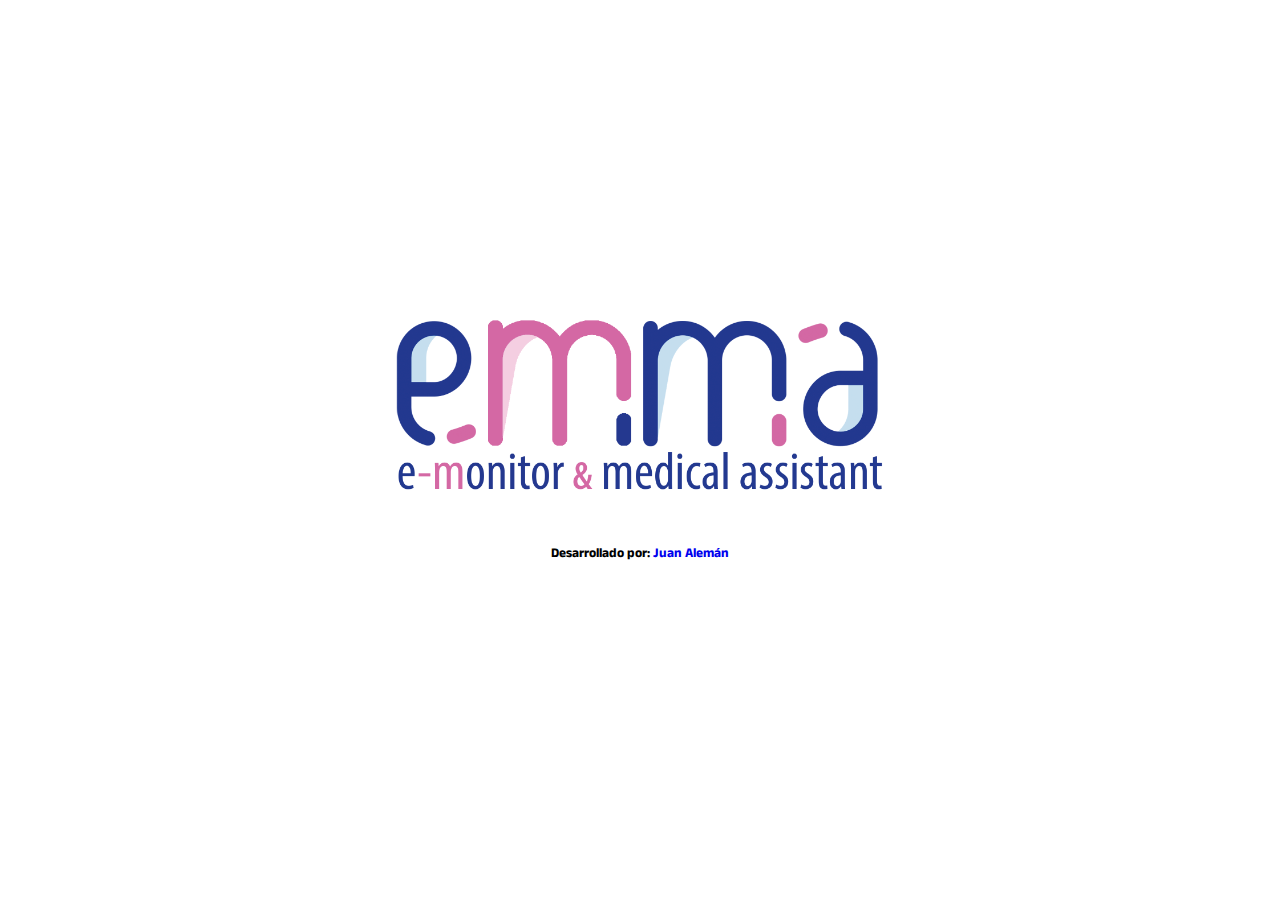
<file: index.html>
<!DOCTYPE html>
<html lang="en">
<head>
    <meta charset="UTF-8">
    <meta http-equiv="X-UA-Compatible" content="IE=edge">
    <meta name="viewport" content="width=device-width, initial-scale=1.0">
    <link rel="stylesheet" href="style.css">
    <title>EMMA</title>
</head>
<body class="index">
    <a href="./pacientes.html">
        <img src="./assets/img/logo-cut.png" alt="EMMA-Logo" class="imagenPrincipal">  
    </a>
    <footer class="footer2">
        <h5>Desarrollado por: <a href="https://linktr.ee/alemango" target="_blank">Juan Alemán</a></h5>
    </footer>
</body>
</html>
</file>
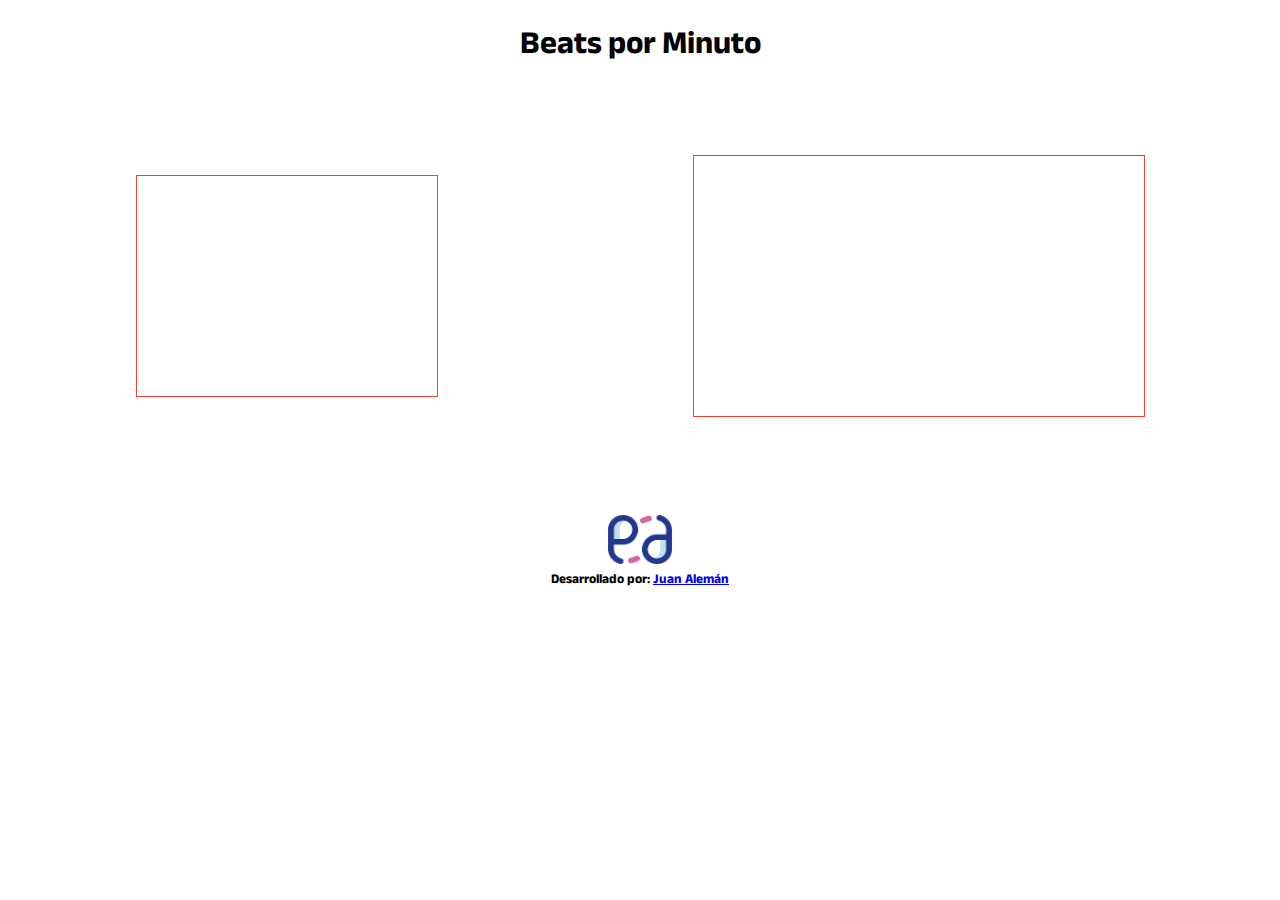
<file: BPM.html>
<!DOCTYPE html>
<html lang="en">
<head>
    <meta charset="UTF-8">
    <meta http-equiv="X-UA-Compatible" content="IE=edge">
    <meta name="viewport" content="width=device-width, initial-scale=1.0">
    <link rel="stylesheet" href="styleInd.css">
    <title>BPM</title>
</head>
<body>
    <h1 class="titulo">Beats por Minuto</h1>
    <div class="contenedor">
        <div class="grafica">
            <iframe width="300" height="220" style="border: 1px solid #f44336;" src="https://thingspeak.com/channels/1648132/widgets/426291"></iframe>
        </div>
        <div class="grafica">
            <iframe width="450" height="260" style="border: 1px solid #f44336;" src="https://thingspeak.com/channels/1648132/charts/1?bgcolor=%23ffffff&color=%23d62020&dynamic=true&results=20&title=BPM&type=line"></iframe>
        </div>
    </div>    
    <footer class="footer">
        <a href="./index.html"><img src="./assets/img/logoapp.png" alt="EMMA" class="marca"></a>
        <h5>Desarrollado por: <a href="https://linktr.ee/alemango" target="_blank">Juan Alemán</a></h5>
    </footer>
</body>
</html>
</file>
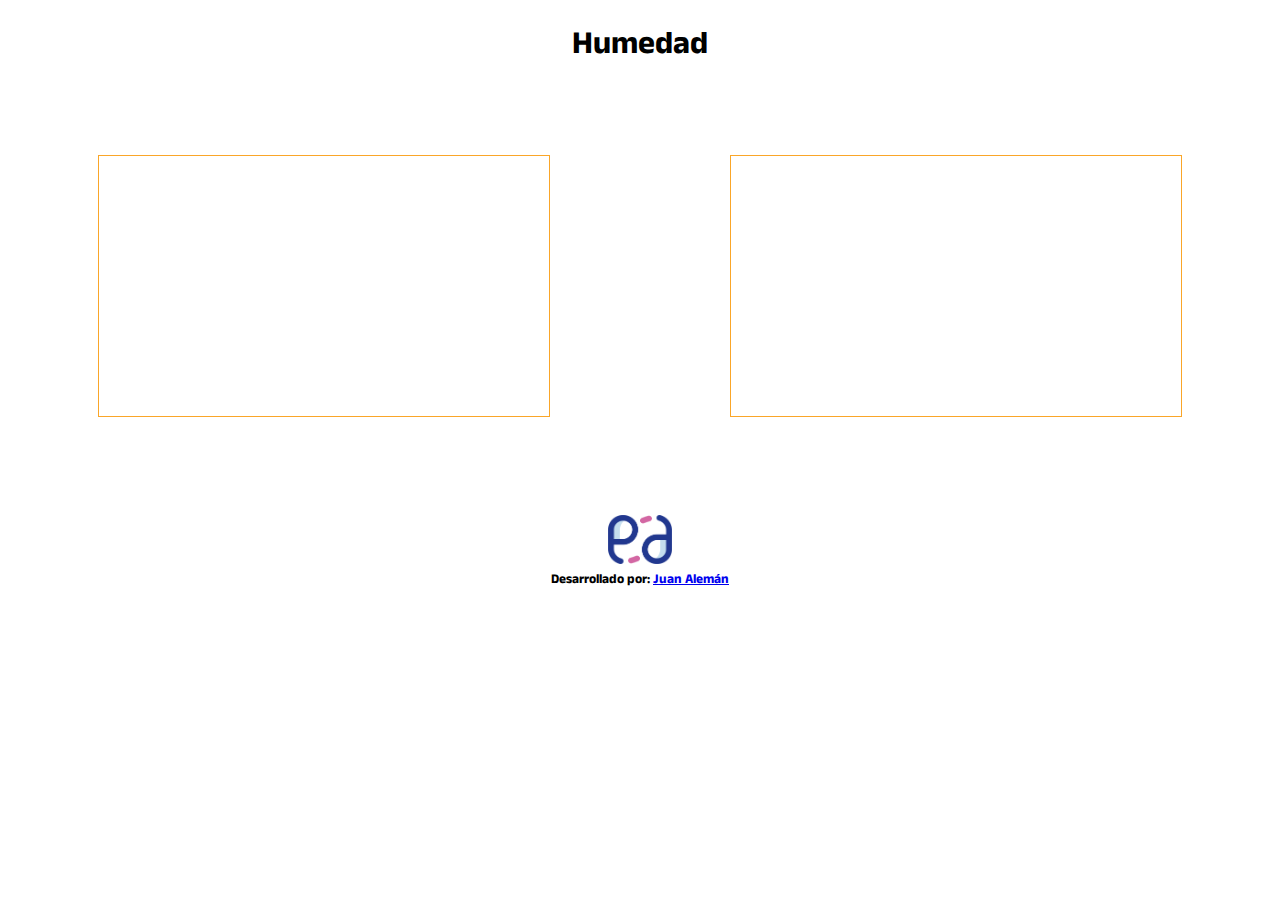
<file: Humedad.html>
<!DOCTYPE html>
<html lang="en">
<head>
    <meta charset="UTF-8">
    <meta http-equiv="X-UA-Compatible" content="IE=edge">
    <meta name="viewport" content="width=device-width, initial-scale=1.0">
    <link rel="stylesheet" href="styleInd.css">
    <title>Humedad</title>
</head>
<body>
    <h1 class="titulo">Humedad</h1>
    <div class="contenedor">
        <div class="grafica">
            <iframe width="450" height="260" style="border: 1px solid #faa629;" src="https://thingspeak.com/channels/1648132/widgets/426318"></iframe>
        </div>
        <div class="grafica">
            <iframe width="450" height="260" style="border: 1px solid #faa629;" src="https://thingspeak.com/channels/1648132/charts/4?bgcolor=%23ffffff&color=%23d62020&dynamic=true&results=20&title=Humedad&type=line"></iframe>
        </div>
    </div>    
    <footer class="footer">
        <a href="./index.html"><img src="./assets/img/logoapp.png" alt="EMMA" class="marca"></a>
        <h5>Desarrollado por: <a href="https://linktr.ee/alemango" target="_blank">Juan Alemán</a></h5>
    </footer>
</body>
</html>
</file>
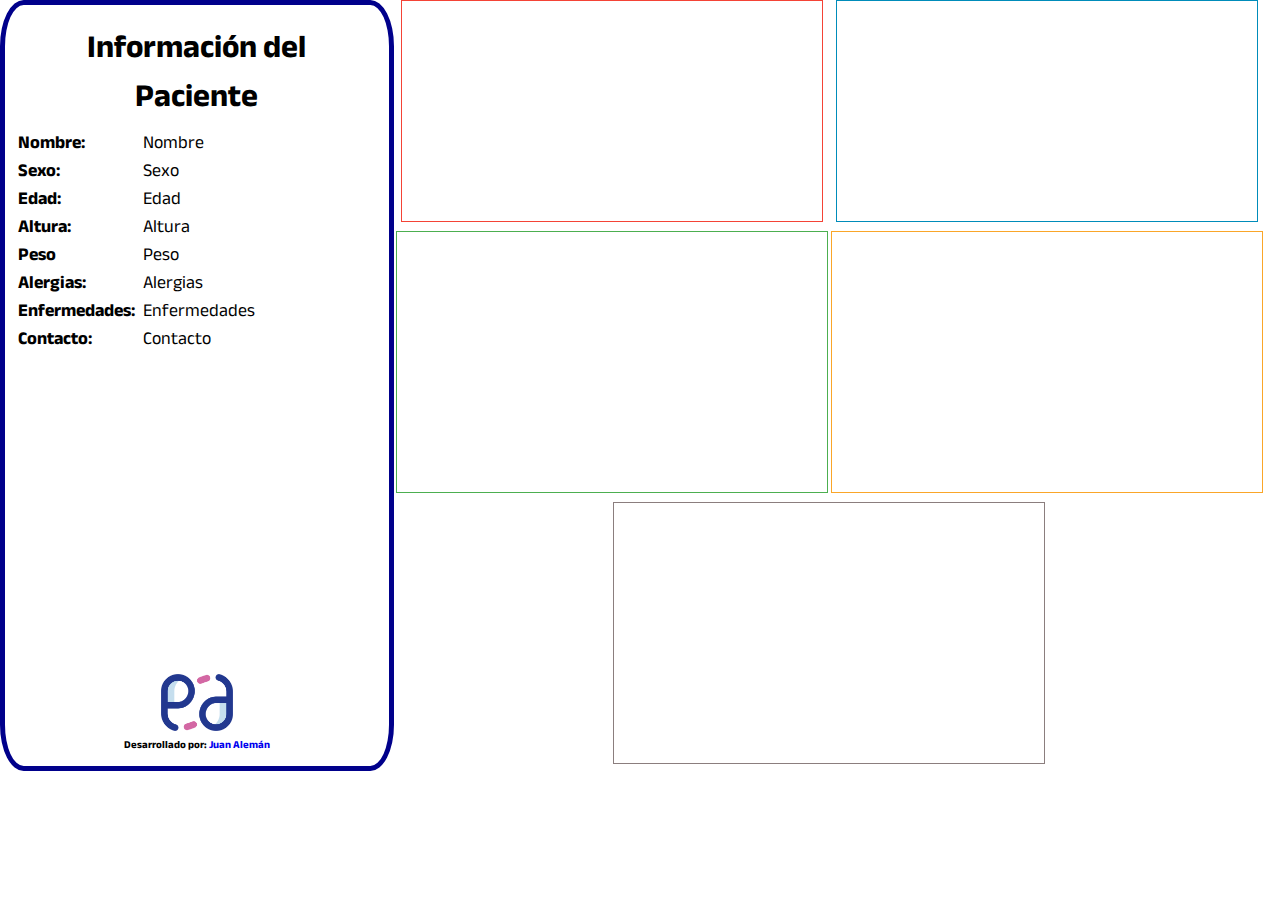
<file: infoPacienteCinco.html>
<!DOCTYPE html>
<html lang="en">
<head>
    <meta charset="UTF-8">
    <meta http-equiv="X-UA-Compatible" content="IE=edge">
    <meta name="viewport" content="width=device-width, initial-scale=1.0">
    <link rel="stylesheet" href="stylePatients.css">
    <title>Paciente</title>
</head>
<body>
    <div class="main">
        <div class="izquierda">
            <h1>Información del Paciente</h1>
            <div class="static">Nombre:</div><div nombre class="dynamic">Nombre</div>
            <div class="static">Sexo:</div><div sexo class="dynamic">Sexo</div>
            <div class="static">Edad:</div><div edad class="dynamic">Edad</div>
            <div class="static">Altura:</div><div altura class="dynamic">Altura</div>
            <div class="static">Peso</div><div peso class="dynamic">Peso</div>
            <div class="static">Alergias:</div><div alergias class="dynamic">Alergias</div>
            <div class="static">Enfermedades:</div><div enfermedades class="dynamic">Enfermedades</div>
            <div class="static">Contacto:</div><div contacto class="dynamic">Contacto</div>
            <div class="foot">
                <a href="./index.html"><img src="./assets/img/logoapp.png" alt="EMMA" class="marca"></a>
                <h5>Desarrollado por: <a href="https://linktr.ee/alemango" target="_blank">Juan Alemán</a></h5>
            </div>
        </div>
        <div class="derecha">
            <div class="numero">
                <iframe width="420" height="220" style="border: 1px solid #f44336; " src="https://thingspeak.com/channels/1648132/widgets/426291"></iframe>
            </div>
            <div class="numero">
                <iframe width="420" height="220" style="border: 1px solid #008CBA;" src="https://thingspeak.com/channels/1648132/widgets/426292"></iframe>
            </div>
            <div class="grafica">
                <iframe width="430" height="260" style="border: 1px solid #4CAF50;" src="https://thingspeak.com/channels/1648132/charts/3?bgcolor=%23ffffff&color=%23d62020&dynamic=true&results=20&title=Temperatura&type=line"></iframe>
            </div>
            <div class="grafica">
                <iframe width="430" height="260" style="border: 1px solid #faa629;" src="https://thingspeak.com/channels/1648132/charts/4?bgcolor=%23ffffff&color=%23d62020&dynamic=true&results=20&title=Humedad&type=line"></iframe>
            </div>
            <div class="grafica">
                <iframe width="430" height="260" style="border: 1px solid #8b7e7e;" src="https://thingspeak.com/channels/1648132/charts/5?bgcolor=%23ffffff&color=%23d62020&dynamic=true&results=20&title=PPM&type=line"></iframe>
            </div>
        </div>
    </div>

    <footer>
        <script src="./scriptPatientCinco.js"></script>
    </footer>
</body>
</html>
</file>
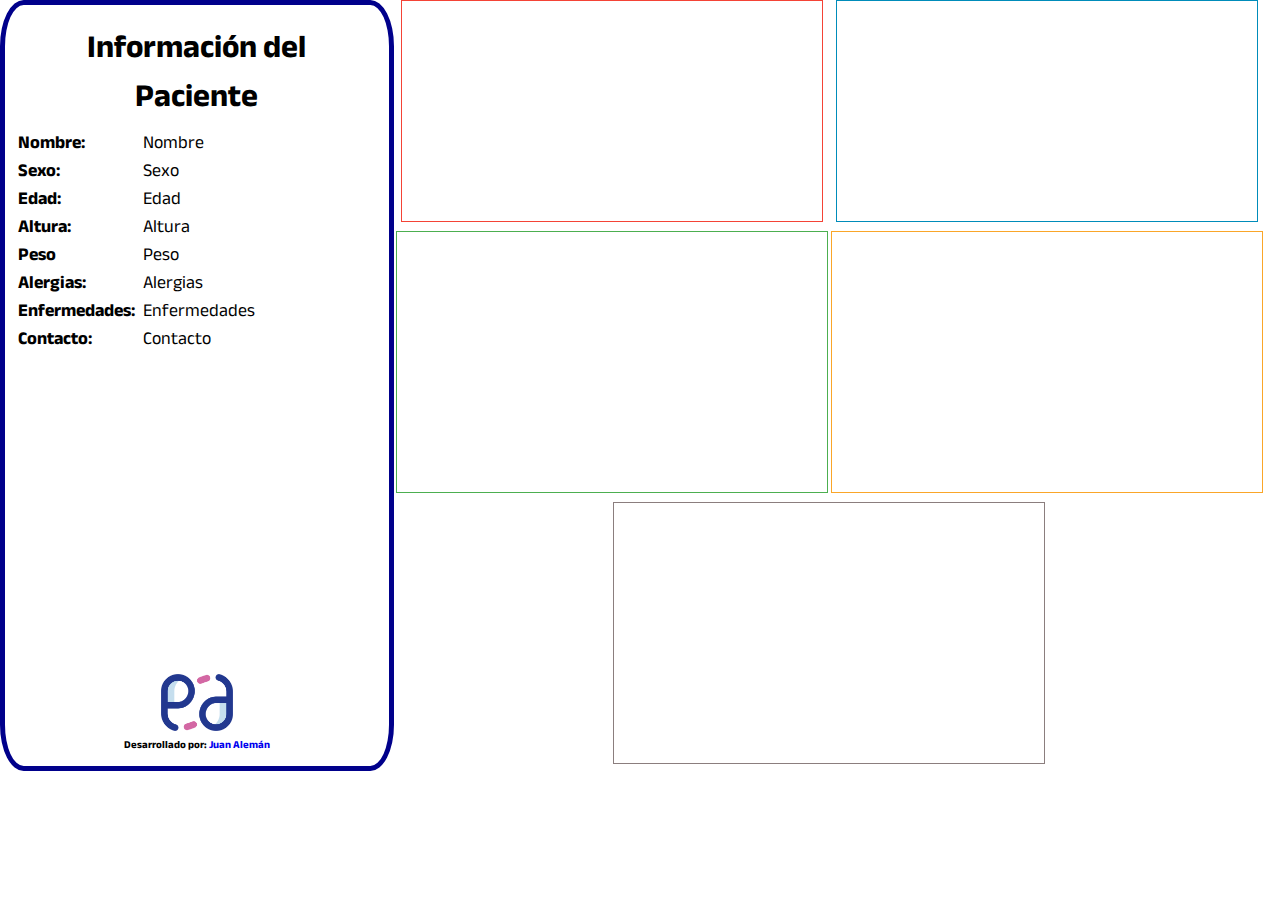
<file: infoPacienteCuatro.html>
<!DOCTYPE html>
<html lang="en">
<head>
    <meta charset="UTF-8">
    <meta http-equiv="X-UA-Compatible" content="IE=edge">
    <meta name="viewport" content="width=device-width, initial-scale=1.0">
    <link rel="stylesheet" href="stylePatients.css">
    <title>Paciente</title>
</head>
<body>
    <div class="main">
        <div class="izquierda">
            <h1>Información del Paciente</h1>
            <div class="static">Nombre:</div><div nombre class="dynamic">Nombre</div>
            <div class="static">Sexo:</div><div sexo class="dynamic">Sexo</div>
            <div class="static">Edad:</div><div edad class="dynamic">Edad</div>
            <div class="static">Altura:</div><div altura class="dynamic">Altura</div>
            <div class="static">Peso</div><div peso class="dynamic">Peso</div>
            <div class="static">Alergias:</div><div alergias class="dynamic">Alergias</div>
            <div class="static">Enfermedades:</div><div enfermedades class="dynamic">Enfermedades</div>
            <div class="static">Contacto:</div><div contacto class="dynamic">Contacto</div>
            <div class="foot">
                <a href="./index.html"><img src="./assets/img/logoapp.png" alt="EMMA" class="marca"></a>
                <h5>Desarrollado por: <a href="https://linktr.ee/alemango" target="_blank">Juan Alemán</a></h5>
            </div>
        </div>
        <div class="derecha">
            <div class="numero">
                <iframe width="420" height="220" style="border: 1px solid #f44336; " src="https://thingspeak.com/channels/1648132/widgets/426291"></iframe>
            </div>
            <div class="numero">
                <iframe width="420" height="220" style="border: 1px solid #008CBA;" src="https://thingspeak.com/channels/1648132/widgets/426292"></iframe>
            </div>
            <div class="grafica">
                <iframe width="430" height="260" style="border: 1px solid #4CAF50;" src="https://thingspeak.com/channels/1648132/charts/3?bgcolor=%23ffffff&color=%23d62020&dynamic=true&results=20&title=Temperatura&type=line"></iframe>
            </div>
            <div class="grafica">
                <iframe width="430" height="260" style="border: 1px solid #faa629;" src="https://thingspeak.com/channels/1648132/charts/4?bgcolor=%23ffffff&color=%23d62020&dynamic=true&results=20&title=Humedad&type=line"></iframe>
            </div>
            <div class="grafica">
                <iframe width="430" height="260" style="border: 1px solid #8b7e7e;" src="https://thingspeak.com/channels/1648132/charts/5?bgcolor=%23ffffff&color=%23d62020&dynamic=true&results=20&title=PPM&type=line"></iframe>
            </div>
        </div>
    </div>

    <footer>
        <script src="./scriptPatientCuatro.js"></script>
    </footer>
</body>
</html>
</file>
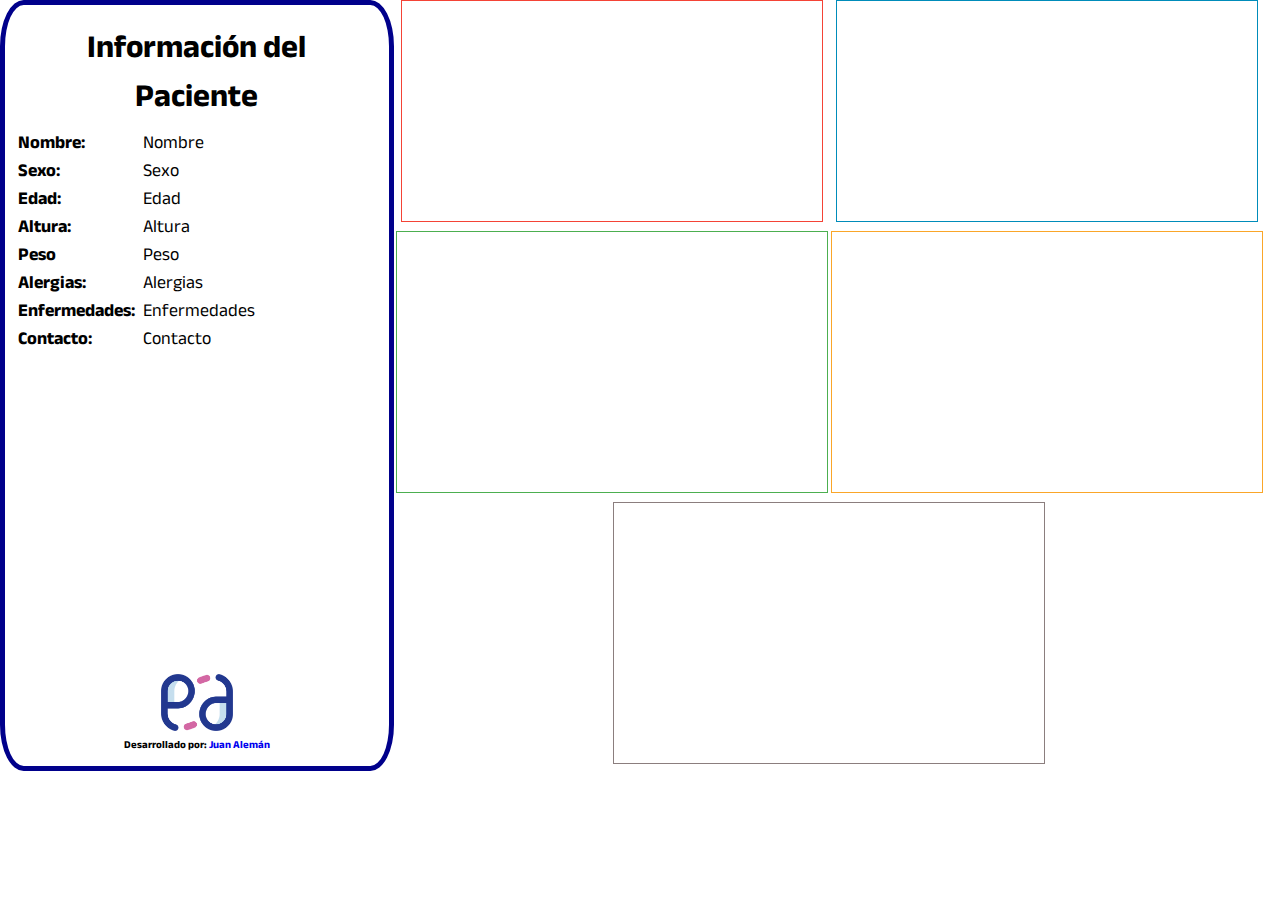
<file: infoPacienteDos.html>
<!DOCTYPE html>
<html lang="en">
<head>
    <meta charset="UTF-8">
    <meta http-equiv="X-UA-Compatible" content="IE=edge">
    <meta name="viewport" content="width=device-width, initial-scale=1.0">
    <link rel="stylesheet" href="stylePatients.css">
    <title>Paciente</title>
</head>
<body>
    <div class="main">
        <div class="izquierda">
            <h1>Información del Paciente</h1>
            <div class="static">Nombre:</div><div nombre class="dynamic">Nombre</div>
            <div class="static">Sexo:</div><div sexo class="dynamic">Sexo</div>
            <div class="static">Edad:</div><div edad class="dynamic">Edad</div>
            <div class="static">Altura:</div><div altura class="dynamic">Altura</div>
            <div class="static">Peso</div><div peso class="dynamic">Peso</div>
            <div class="static">Alergias:</div><div alergias class="dynamic">Alergias</div>
            <div class="static">Enfermedades:</div><div enfermedades class="dynamic">Enfermedades</div>
            <div class="static">Contacto:</div><div contacto class="dynamic">Contacto</div>
            <div class="foot">
                <a href="./index.html"><img src="./assets/img/logoapp.png" alt="EMMA" class="marca"></a>
                <h5>Desarrollado por: <a href="https://linktr.ee/alemango" target="_blank">Juan Alemán</a></h5>
            </div>
        </div>
        <div class="derecha">
            <div class="numero">
                <iframe width="420" height="220" style="border: 1px solid #f44336; " src="https://thingspeak.com/channels/1648132/widgets/426291"></iframe>
            </div>
            <div class="numero">
                <iframe width="420" height="220" style="border: 1px solid #008CBA;" src="https://thingspeak.com/channels/1648132/widgets/426292"></iframe>
            </div>
            <div class="grafica">
                <iframe width="430" height="260" style="border: 1px solid #4CAF50;" src="https://thingspeak.com/channels/1648132/charts/3?bgcolor=%23ffffff&color=%23d62020&dynamic=true&results=20&title=Temperatura&type=line"></iframe>
            </div>
            <div class="grafica">
                <iframe width="430" height="260" style="border: 1px solid #faa629;" src="https://thingspeak.com/channels/1648132/charts/4?bgcolor=%23ffffff&color=%23d62020&dynamic=true&results=20&title=Humedad&type=line"></iframe>
            </div>
            <div class="grafica">
                <iframe width="430" height="260" style="border: 1px solid #8b7e7e;" src="https://thingspeak.com/channels/1648132/charts/5?bgcolor=%23ffffff&color=%23d62020&dynamic=true&results=20&title=PPM&type=line"></iframe>
            </div>
        </div>
    </div>

    <footer>
        <script src="./scriptPatientDos.js"></script>
    </footer>
</body>
</html>
</file>
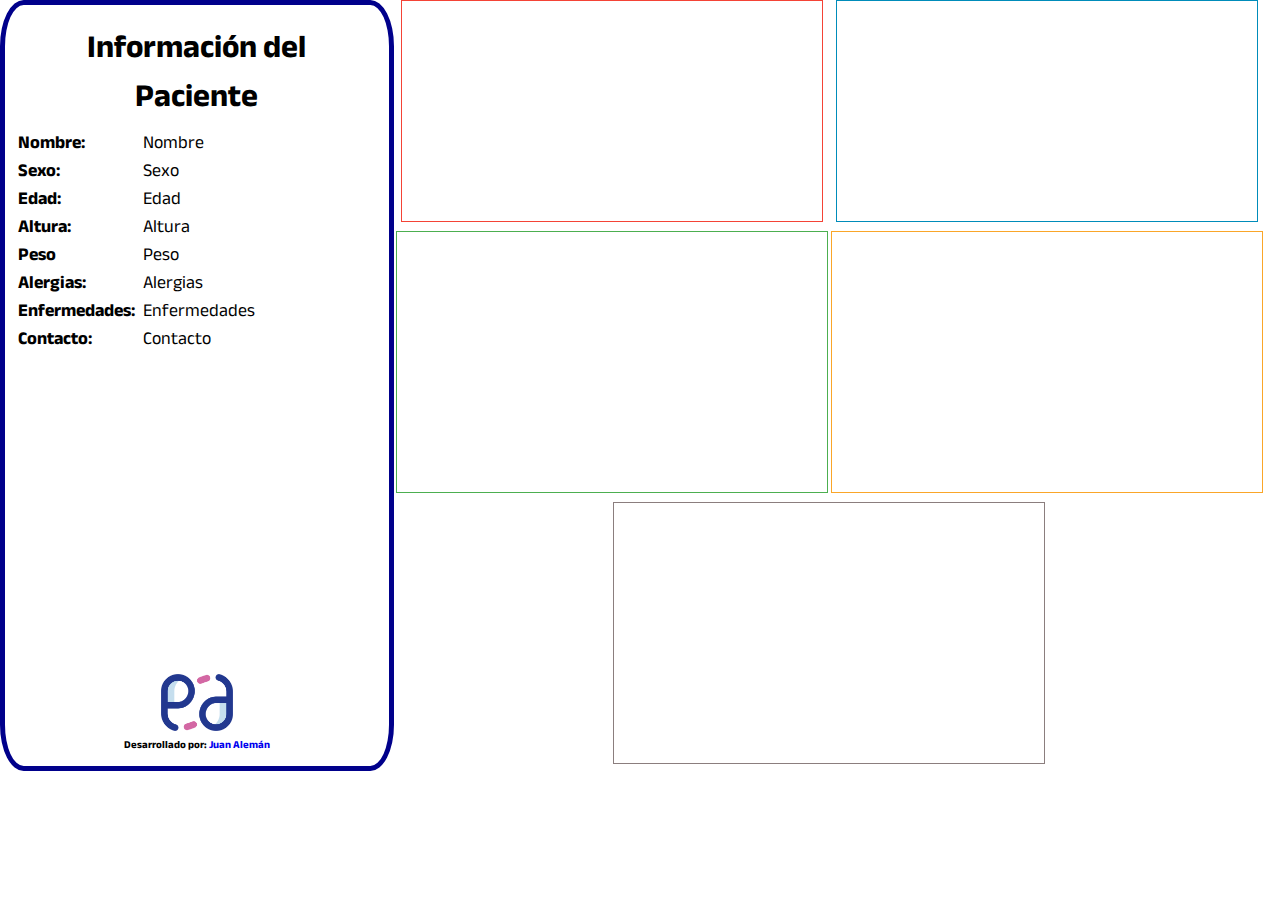
<file: infoPacienteTres.html>
<!DOCTYPE html>
<html lang="en">
<head>
    <meta charset="UTF-8">
    <meta http-equiv="X-UA-Compatible" content="IE=edge">
    <meta name="viewport" content="width=device-width, initial-scale=1.0">
    <link rel="stylesheet" href="stylePatients.css">
    <title>Paciente</title>
</head>
<body>
    <div class="main">
        <div class="izquierda">
            <h1>Información del Paciente</h1>
            <div class="static">Nombre:</div><div nombre class="dynamic">Nombre</div>
            <div class="static">Sexo:</div><div sexo class="dynamic">Sexo</div>
            <div class="static">Edad:</div><div edad class="dynamic">Edad</div>
            <div class="static">Altura:</div><div altura class="dynamic">Altura</div>
            <div class="static">Peso</div><div peso class="dynamic">Peso</div>
            <div class="static">Alergias:</div><div alergias class="dynamic">Alergias</div>
            <div class="static">Enfermedades:</div><div enfermedades class="dynamic">Enfermedades</div>
            <div class="static">Contacto:</div><div contacto class="dynamic">Contacto</div>
            <div class="foot">
                <a href="./index.html"><img src="./assets/img/logoapp.png" alt="EMMA" class="marca"></a>
                <h5>Desarrollado por: <a href="https://linktr.ee/alemango" target="_blank">Juan Alemán</a></h5>
            </div>
        </div>
        <div class="derecha">
            <div class="numero">
                <iframe width="420" height="220" style="border: 1px solid #f44336; " src="https://thingspeak.com/channels/1648132/widgets/426291"></iframe>
            </div>
            <div class="numero">
                <iframe width="420" height="220" style="border: 1px solid #008CBA;" src="https://thingspeak.com/channels/1648132/widgets/426292"></iframe>
            </div>
            <div class="grafica">
                <iframe width="430" height="260" style="border: 1px solid #4CAF50;" src="https://thingspeak.com/channels/1648132/charts/3?bgcolor=%23ffffff&color=%23d62020&dynamic=true&results=20&title=Temperatura&type=line"></iframe>
            </div>
            <div class="grafica">
                <iframe width="430" height="260" style="border: 1px solid #faa629;" src="https://thingspeak.com/channels/1648132/charts/4?bgcolor=%23ffffff&color=%23d62020&dynamic=true&results=20&title=Humedad&type=line"></iframe>
            </div>
            <div class="grafica">
                <iframe width="430" height="260" style="border: 1px solid #8b7e7e;" src="https://thingspeak.com/channels/1648132/charts/5?bgcolor=%23ffffff&color=%23d62020&dynamic=true&results=20&title=PPM&type=line"></iframe>
            </div>
        </div>
    </div>

    <footer>
        <script src="./scriptPatientTres.js"></script>
    </footer>
</body>
</html>
</file>
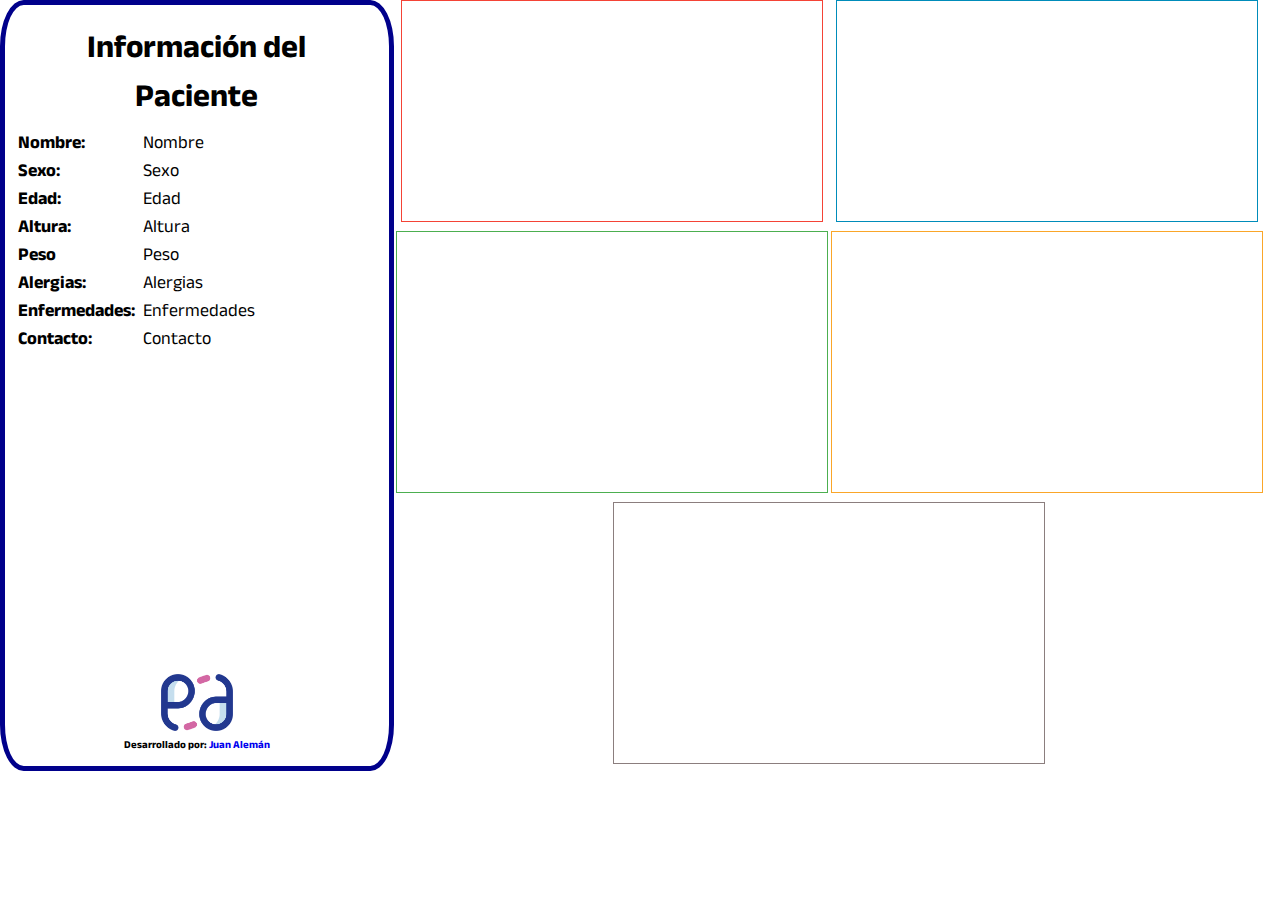
<file: infoPacienteUno.html>
<!DOCTYPE html>
<html lang="en">
<head>
    <meta charset="UTF-8">
    <meta http-equiv="X-UA-Compatible" content="IE=edge">
    <meta name="viewport" content="width=device-width, initial-scale=1.0">
    <link rel="stylesheet" href="stylePatients.css">
    <title>Paciente</title>
</head>
<body>
    <div class="main">
        <div class="izquierda">
            <h1>Información del Paciente</h1>
            <div class="static">Nombre:</div><div nombre class="dynamic">Nombre</div>
            <div class="static">Sexo:</div><div sexo class="dynamic">Sexo</div>
            <div class="static">Edad:</div><div edad class="dynamic">Edad</div>
            <div class="static">Altura:</div><div altura class="dynamic">Altura</div>
            <div class="static">Peso</div><div peso class="dynamic">Peso</div>
            <div class="static">Alergias:</div><div alergias class="dynamic">Alergias</div>
            <div class="static">Enfermedades:</div><div enfermedades class="dynamic">Enfermedades</div>
            <div class="static">Contacto:</div><div contacto class="dynamic">Contacto</div>
            <div class="foot">
                <a href="./index.html"><img src="./assets/img/logoapp.png" alt="EMMA" class="marca"></a>
                <h5>Desarrollado por: <a href="https://linktr.ee/alemango" target="_blank">Juan Alemán</a></h5>
            </div>
        </div>
        <div class="derecha">
            <div class="numero">
                <iframe width="420" height="220" style="border: 1px solid #f44336; " src="https://thingspeak.com/channels/1648132/widgets/426291"></iframe>
            </div>
            <div class="numero">
                <iframe width="420" height="220" style="border: 1px solid #008CBA;" src="https://thingspeak.com/channels/1648132/widgets/426292"></iframe>
            </div>
            <div class="grafica">
                <iframe width="430" height="260" style="border: 1px solid #4CAF50;" src="https://thingspeak.com/channels/1648132/charts/3?bgcolor=%23ffffff&color=%23d62020&dynamic=true&results=20&title=Temperatura&type=line"></iframe>
            </div>
            <div class="grafica">
                <iframe width="430" height="260" style="border: 1px solid #faa629;" src="https://thingspeak.com/channels/1648132/charts/4?bgcolor=%23ffffff&color=%23d62020&dynamic=true&results=20&title=Humedad&type=line"></iframe>
            </div>
            <div class="grafica">
                <iframe width="430" height="260" style="border: 1px solid #8b7e7e;" src="https://thingspeak.com/channels/1648132/charts/5?bgcolor=%23ffffff&color=%23d62020&dynamic=true&results=20&title=PPM&type=line"></iframe>
            </div>
        </div>
    </div>

    <footer>
        <script src="./scriptPatient.js"></script>
    </footer>
</body>
</html>
</file>
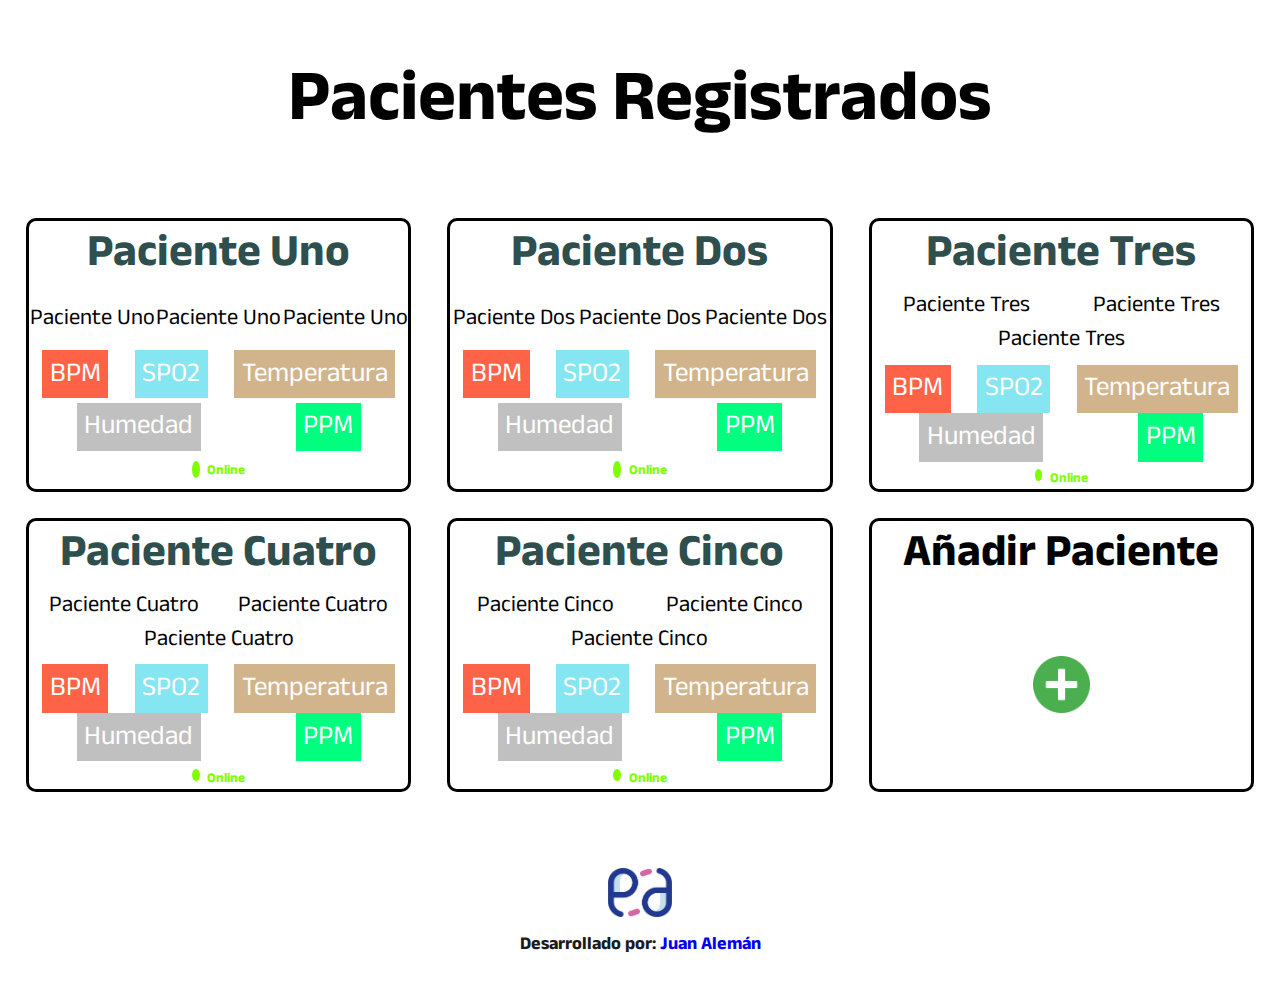
<file: pacientes.html>
<!DOCTYPE html>
<html lang="en">
<head>
    <meta charset="UTF-8">
    <meta http-equiv="X-UA-Compatible" content="IE=edge">
    <meta name="viewport" content="width=device-width, initial-scale=1.0">
    <link rel="stylesheet" href="style.css">
    <title>Pacientes Registrados</title>
</head>
<body class="index">
    <h1 class="titulo">Pacientes Registrados</h1>
    <div class="contenedor">
        <div class="tarjeta">
            <a href="./infoPacienteUno.html"><div pacienteUno class="nombre">Paciente Uno</div></a>
            <div edadUno class="edad">Paciente Uno</div>
            <div pesoUno class="peso">Paciente Uno</div>
            <div estaturaUno class="estatura">Paciente Uno</div>
            <div class="botones">
                <button onclick="location.href='./BPM.html'" class="BPM">BPM</button>
                <button onclick="location.href='./SPO.html'" class="SPO2">SPO2</button>
                <button onclick="location.href='./Temperatura.html'" class="Temp">Temperatura</button>
                <button onclick="location.href='./Humedad.html'" class="Hum">Humedad</button>
                <button onclick="location.href='./PPM.html'" class="PPM">PPM</button>
            </div>
            <div class="mainStatus">
                <div class="circulo"></div>
                <div class="estatus">Online</div>
            </div>
        </div>
        <div class="tarjeta">
            <a href="./infoPacienteDos.html"><div pacienteDos class="nombre">Paciente Dos</div></a>
            <div edadDos class="edad">Paciente Dos</div>
            <div pesoDos class="peso">Paciente Dos</div>
            <div estaturaDos class="estatura">Paciente Dos</div>   
            <div class="botones">
                <button onclick="location.href='./BPM.html'" class="BPM">BPM</button>
                <button onclick="location.href='./SPO.html'" class="SPO2">SPO2</button>
                <button onclick="location.href='./Temperatura.html'" class="Temp">Temperatura</button>
                <button onclick="location.href='./Humedad.html'" class="Hum">Humedad</button>
                <button onclick="location.href='./PPM.html'" class="PPM">PPM</button>
            </div> 
            <div class="mainStatus">
                <div class="circulo"></div>
                <div class="estatus">Online</div>
            </div>   
        </div>
        <div class="tarjeta">
            <a href="./infoPacienteTres.html"><div pacienteTres class="nombre">Paciente Tres</div></a>  
            <div edadTres class="edad">Paciente Tres</div>
            <div pesoTres class="peso">Paciente Tres</div>
            <div estaturaTres class="estatura">Paciente Tres</div>  
            <div class="botones">
                <button onclick="location.href='./BPM.html'" class="BPM">BPM</button>
                <button onclick="location.href='./SPO.html'" class="SPO2">SPO2</button>
                <button onclick="location.href='./Temperatura.html'" class="Temp">Temperatura</button>
                <button onclick="location.href='./Humedad.html'" class="Hum">Humedad</button>
                <button onclick="location.href='./PPM.html'" class="PPM">PPM</button>
            </div>
            <div class="mainStatus">
                <div class="circulo"></div>
                <div class="estatus">Online</div>
            </div>   
        </div>
        <div class="tarjeta">
            <a href="./infoPacienteCuatro.html"><div pacienteCuatro class="nombre">Paciente Cuatro</div></a>      
            <div edadCuatro class="edad">Paciente Cuatro</div>
            <div pesoCuatro class="peso">Paciente Cuatro</div>
            <div estaturaCuatro class="estatura">Paciente Cuatro</div> 
            <div class="botones">
                <button onclick="location.href='./BPM.html'" class="BPM">BPM</button>
                <button onclick="location.href='./SPO.html'" class="SPO2">SPO2</button>
                <button onclick="location.href='./Temperatura.html'" class="Temp">Temperatura</button>
                <button onclick="location.href='./Humedad.html'" class="Hum">Humedad</button>
                <button onclick="location.href='./PPM.html'" class="PPM">PPM</button>
            </div>
            <div class="mainStatus">
                <div class="circulo"></div>
                <div class="estatus">Online</div>
            </div>
        </div>
        <div class="tarjeta">
            <a href="./infoPacienteCinco.html"><div pacienteCinco class="nombre">Paciente Cinco</div></a>   
            <div edadCinco class="edad">Paciente Cinco</div>
            <div pesoCinco class="peso">Paciente Cinco</div>
            <div estaturaCinco class="estatura">Paciente Cinco</div>  
            <div class="botones">
                <button onclick="location.href='./BPM.html'" class="BPM">BPM</button>
                <button onclick="location.href='./SPO.html'" class="SPO2">SPO2</button>
                <button onclick="location.href='./Temperatura.html'" class="Temp">Temperatura</button>
                <button onclick="location.href='./Humedad.html'" class="Hum">Humedad</button>
                <button onclick="location.href='./PPM.html'" class="PPM">PPM</button>
            </div>
            <div class="mainStatus">
                <div class="circulo"></div>
                <div class="estatus">Online</div>
            </div>  
        </div>
        <div class="tarjeta">
            <div pacienteSeis class="nombre">Añadir Paciente</div>  
            <div class="plus"><a href="#"><img src="./assets/img/plus.png" alt="Añadir"></a></div>
        </div>
    </div>
    <footer class="footer">
        <a href="./index.html"><img src="./assets/img/logoapp.png" alt="EMMA" class="marca"></a>
        <h5>Desarrollado por: <a href="https://linktr.ee/alemango" target="_blank">Juan Alemán</a></h5>
        <script src="./script.js"></script>
    </footer>
</body>
</html>
</file>
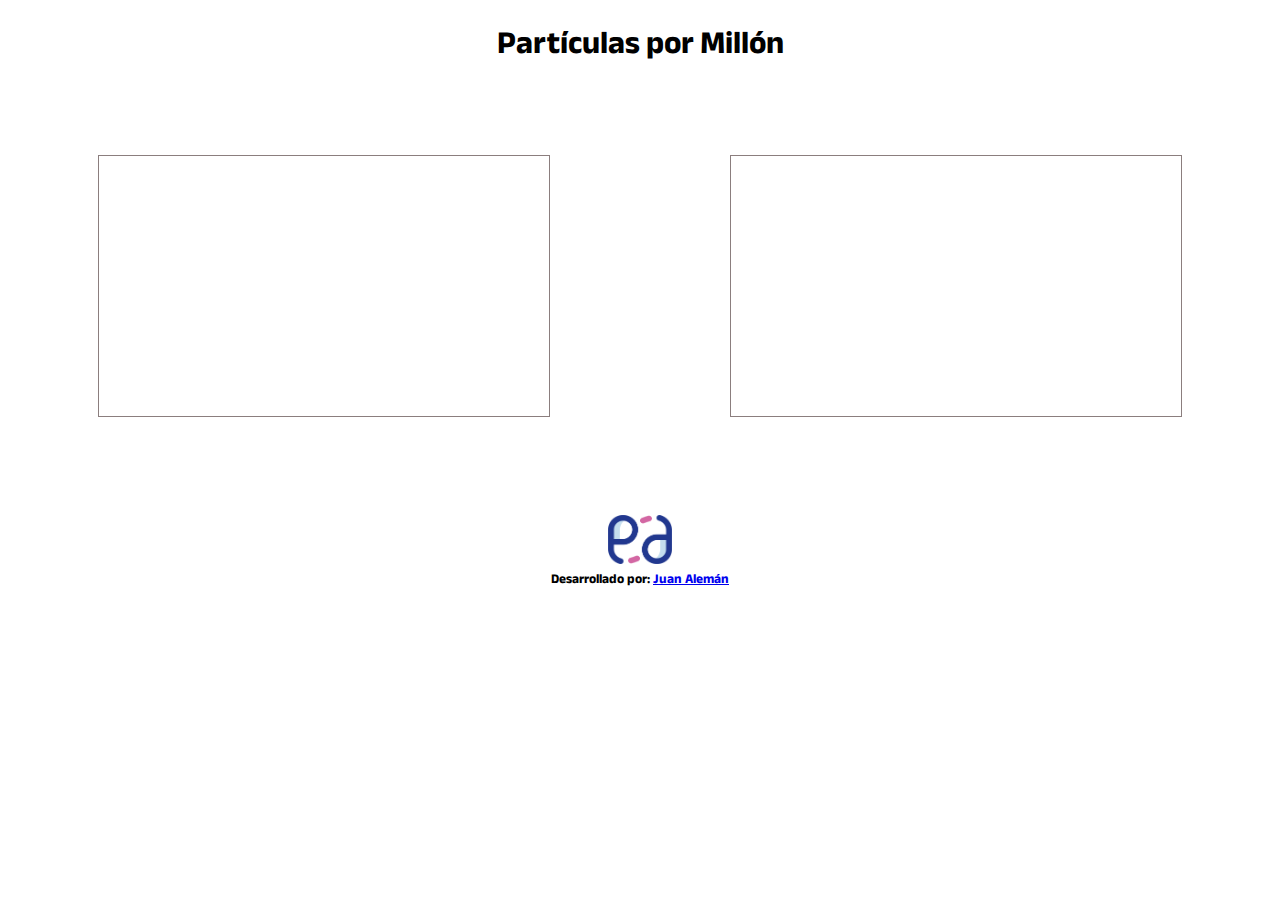
<file: PPM.html>
<!DOCTYPE html>
<html lang="en">
<head>
    <meta charset="UTF-8">
    <meta http-equiv="X-UA-Compatible" content="IE=edge">
    <meta name="viewport" content="width=device-width, initial-scale=1.0">
    <link rel="stylesheet" href="styleInd.css">
    <title>Humedad</title>
</head>
<body>
    <h1 class="titulo">Partículas por Millón</h1>
    <div class="contenedor">
        <div class="grafica">
            <iframe width="450" height="260" style="border: 1px solid #8b7e7e;" src="https://thingspeak.com/channels/1648132/widgets/426319"></iframe>
        </div>
        <div class="grafica">
            <iframe width="450" height="260" style="border: 1px solid #8b7e7e;" src="https://thingspeak.com/channels/1648132/charts/5?bgcolor=%23ffffff&color=%23d62020&dynamic=true&results=20&title=PPM&type=line"></iframe>
        </div>
    </div>    
    <footer class="footer">
        <a href="./index.html"><img src="./assets/img/logoapp.png" alt="EMMA" class="marca"></a>
        <h5>Desarrollado por: <a href="https://linktr.ee/alemango" target="_blank">Juan Alemán</a></h5>
    </footer>
</body>
</html>
</file>
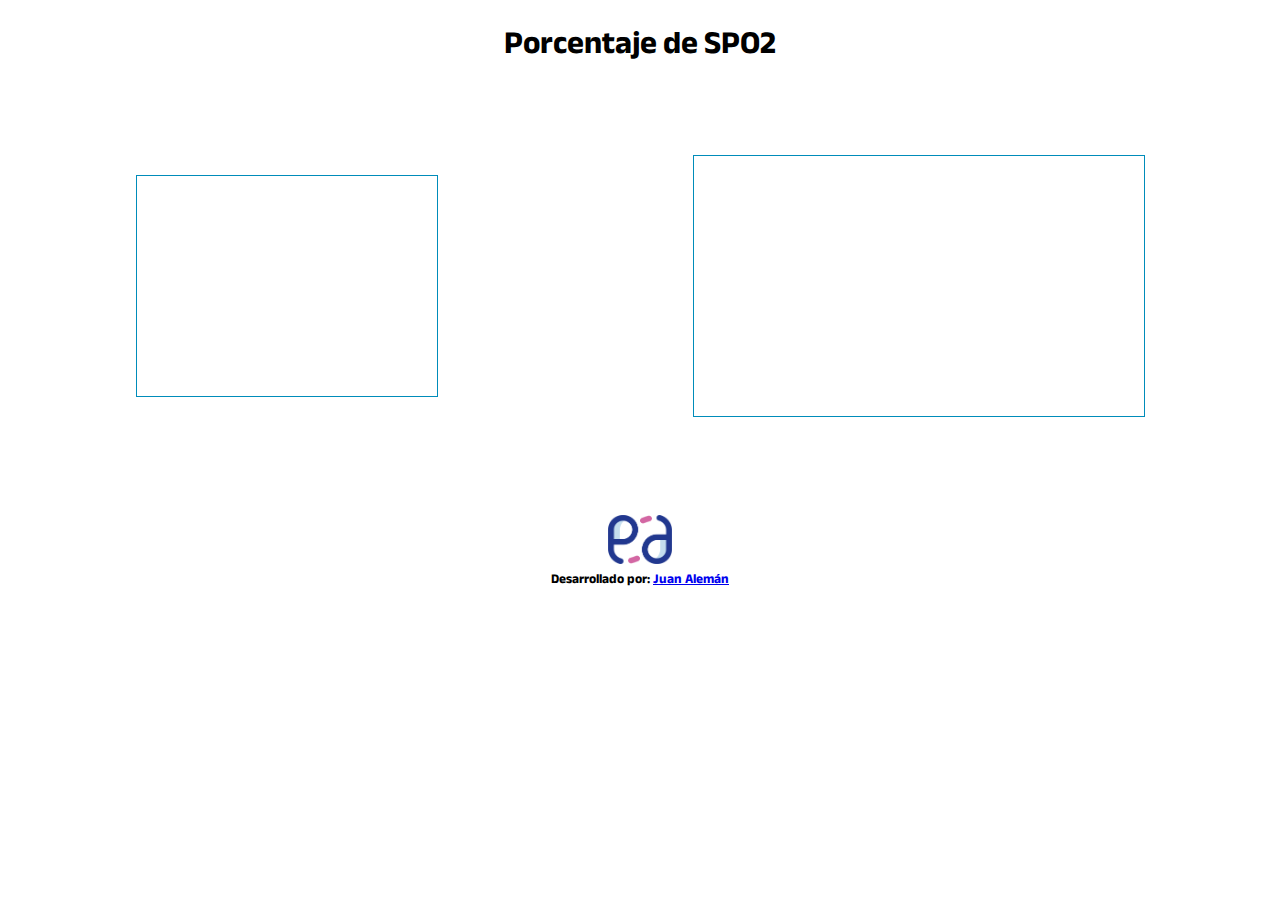
<file: SPO.html>
<!DOCTYPE html>
<html lang="en">
<head>
    <meta charset="UTF-8">
    <meta http-equiv="X-UA-Compatible" content="IE=edge">
    <meta name="viewport" content="width=device-width, initial-scale=1.0">
    <link rel="stylesheet" href="styleInd.css">
    <title>SPO2</title>
</head>
<body>
    <h1 class="titulo">Porcentaje de SPO2</h1>
    <div class="contenedor">
        <div class="grafica">
            <iframe width="300" height="220" style="border: 1px solid #008CBA;" src="https://thingspeak.com/channels/1648132/widgets/426292"></iframe>
        </div>
        <div class="grafica">
            <iframe width="450" height="260" style="border: 1px solid #008CBA;" src="https://thingspeak.com/channels/1648132/charts/2?bgcolor=%23ffffff&color=%23d62020&dynamic=true&results=20&title=SPO2&type=line"></iframe>
        </div>
    </div>    
    <footer class="footer">
        <a href="./index.html"><img src="./assets/img/logoapp.png" alt="EMMA" class="marca"></a>
        <h5>Desarrollado por: <a href="https://linktr.ee/alemango" target="_blank">Juan Alemán</a></h5>
    </footer>
</body>
</html>
</file>
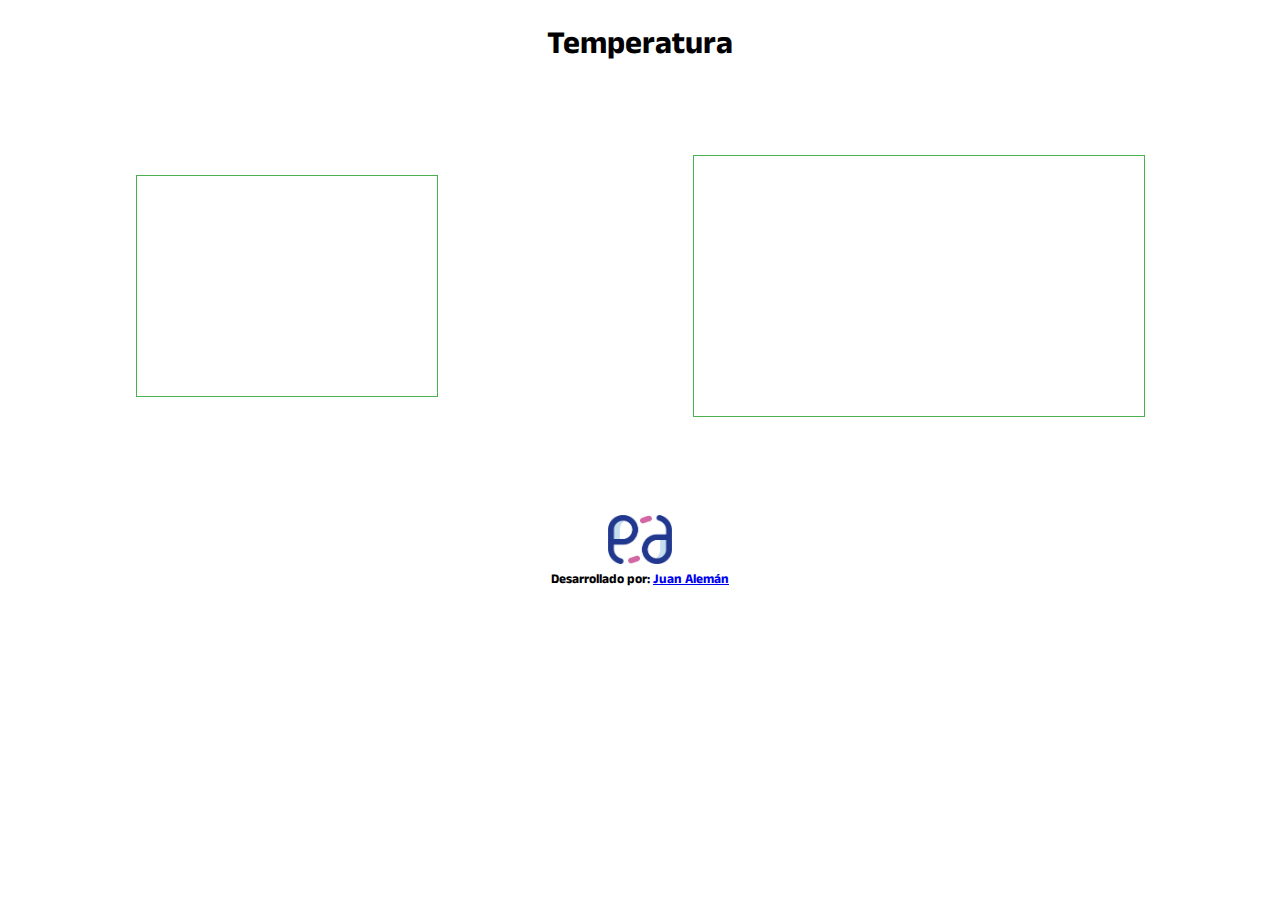
<file: Temperatura.html>
<!DOCTYPE html>
<html lang="en">
<head>
    <meta charset="UTF-8">
    <meta http-equiv="X-UA-Compatible" content="IE=edge">
    <meta name="viewport" content="width=device-width, initial-scale=1.0">
    <link rel="stylesheet" href="styleInd.css">
    <title>Temperatura</title>
</head>
<body>
    <h1 class="titulo">Temperatura</h1>
    <div class="contenedor">
        <div class="grafica">
            <iframe width="300" height="220" style="border: 1px solid #4CAF50;" src="https://thingspeak.com/channels/1648132/widgets/426315"></iframe>
        </div>
        <div class="grafica">
            <iframe width="450" height="260" style="border: 1px solid #4CAF50;" src="https://thingspeak.com/channels/1648132/charts/3?bgcolor=%23ffffff&color=%23d62020&dynamic=true&results=20&title=Temperatura&type=line"></iframe>
        </div>
    </div>    
    <footer class="footer">
        <a href="./index.html"><img src="./assets/img/logoapp.png" alt="EMMA" class="marca"></a>
        <h5>Desarrollado por: <a href="https://linktr.ee/alemango" target="_blank">Juan Alemán</a></h5>
    </footer>
</body>
</html>
</file>
<file: style.css>
@import url('https://fonts.googleapis.com/css2?family=Anek+Gujarati&display=swap');

* {
    font-family: 'Anek Gujarati', sans-serif;
    text-decoration: none;
}

.imagenPrincipal {
    position: absolute;
    top: 45%;
    left: 50%;
    transform: translate(-50%, -50%);
    width: 38%;
}

.imagenPrincipal:hover {
    opacity: 0.8;
}

.footer2{
    text-align: center;
    margin-top: 43%;
}

.footer {
    text-align: center;
}

.footer h5 {
    color: rgb(27, 27, 29);
    font-size: 2vh;
}

.footer h5 a {
    text-decoration: none;
}

.contenedor {
    /* background-color: blue; */
    display: flex;
    flex-direction: row;
    flex-wrap: wrap;
    justify-content: center;
}

.tarjeta {
    /* background-color: #c47c7c; */
    margin: auto;
    margin-top: 1%;
    margin-bottom: 1%;
    width: 30%;
    border-radius: 10px;
    display: flex;
    flex-direction: row;
    flex-wrap: wrap;
    border: #000 3px solid;
    justify-content: center;
    text-decoration: none;
}

.tarjeta:hover {
    background-color: rgba(140, 235, 211, 0.39);
    border: rgb(18, 153, 130) 3px solid;
}

.tarjeta a{
    text-decoration: none;
    width: 100%;
    color: darkslategrey;
}

.nombre {
    width: 100%;
    font-weight: bolder;
    text-align: center;
    font-size: 5vh;
    text-decoration: none;
}

.edad {
    margin:auto;
    font-size: 2.5vh;
}

.peso {
    margin:auto;
    font-size: 2.5vh;
}

.estatura {
    margin:auto;
    font-size: 2.5vh;
}

.mainStatus {
    width: 100%;
    display: flex;
    flex-direction: row;
    flex-wrap: wrap;
    justify-content: center;
    margin-top: 2%;
}

.circulo {
    border-radius: 100%;
    background-color: chartreuse;
    width: 2%;
    height: 60%;
    margin-right: 2%;
}

.estatus {
    font-size: 1.5vh;
    font-weight: bolder;
    color: chartreuse;
}

.botones {
    display: flex;
    flex-direction: row;
    flex-wrap: wrap;
    justify-content: center;
    width: 100%;
    margin-top: 2%;
}

.botones button {
    border: none;
    color: white;
    padding: 1% 2%;
    text-align: center;
    text-decoration: none;
    display: inline-block;
    font-size: 3vh;
    -webkit-transition-duration: 0.4s; 
    transition-duration: 0.4s;
    cursor: pointer;
    margin: auto;
}

.botones button.BPM {
    background-color: tomato;
}

.botones button.BPM:hover {
    background-color: red;
}

.botones button.SPO2 {
    background-color:  rgb(133, 229, 241) ;
}

.botones button.SPO2:hover {
    background-color: cadetblue;
}

.botones button.Temp {
    background-color: tan;
}

.botones button.Temp:hover {
    background-color: sienna;
}

.botones button.Hum {
    background-color: silver;
}

.botones button.Hum:hover {
    background-color: slategray;
}

.botones button.PPM {
    background-color: springgreen;
}

.botones button.PPM:hover {
    background-color: seagreen;
}

.titulo {
    text-align: center;
    font-size: 8vh;
}

.marca {
    width: 5%;
    margin-top:5%;
    margin-bottom: -2%;
}

.plus {
    width: 100%;
    text-align: center;
}

.plus:hover{
    opacity: 0.8;
}

.plus img {
    width: 15%;
}
</file>
<file: styleInd.css>
@import url('https://fonts.googleapis.com/css2?family=Anek+Gujarati&display=swap');

* {
    font-family: 'Anek Gujarati', sans-serif;
}

.titulo {
    text-align: center;
}

.contenedor {
    display: flex;
    flex-direction: row;
    align-items: center;
    justify-content: space-around;
}

.grafica {
    margin: 5%;
}

.marca {
    width: 5%;
    margin-bottom: -2%;
    margin-top: 2%;
}

.footer {
    text-align: center;
}
</file>
<file: stylePatients.css>
@import url('https://fonts.googleapis.com/css2?family=Anek+Gujarati&display=swap');

*{
    font-family: 'Anek Gujarati', sans-serif;
    margin: 0;
    /* background-color: #f3eaea; */
}

.main {
    display: flex;
    flex-direction: row;
    flex-wrap: wrap;
    align-items: flex-start;
}

.izquierda {
    width: 28%;
    height: 100%;
    padding: 1%;
    /* background-color: #080cff; */
    display: flex;
    flex-direction: row;
    flex-wrap: wrap;
    border-radius: 6%;
    border: darkblue solid 5px;
}

.derecha {
    width: 68%;
    height: 100%;
    /* background-color: rgb(255, 0, 0); */
    display: flex;
    flex-direction: row;
    flex-wrap: wrap;
    justify-content: space-around;
}

.izquierda h1 {
    width: 100%;
    text-align: center;
    margin: 2%;
    font-size: 2.5vw;
}

.static {
    width: 35%;
    font-weight: bolder;
    font-size: 1.4vw;
}

.dynamic {
    width: 65%;
    font-size: 1.4vw;
}

.foot {
    width: 100%;
    text-align: center;
    margin-top: 25vw;
    font-size: 1vw;
}

.foot a {
    text-decoration: none;
}

.foot img {
    width: 20%;
}
</file>
